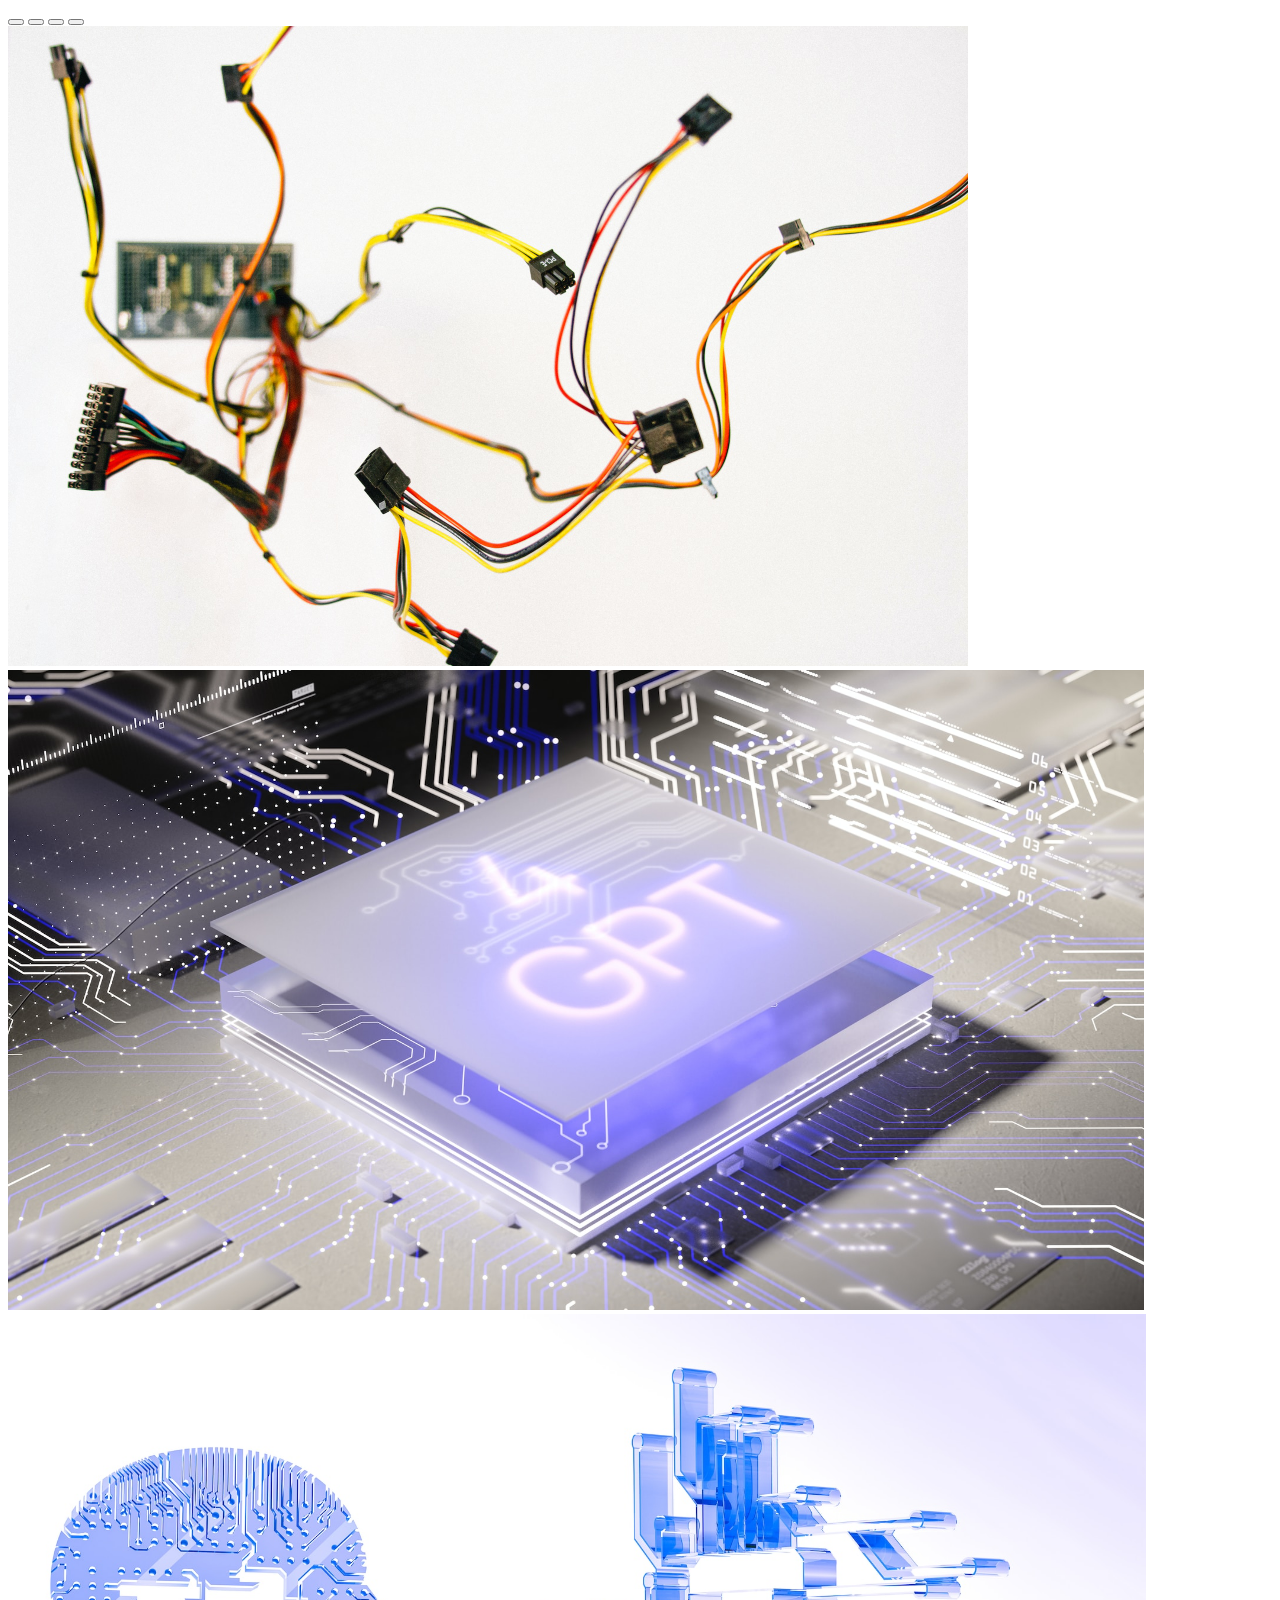
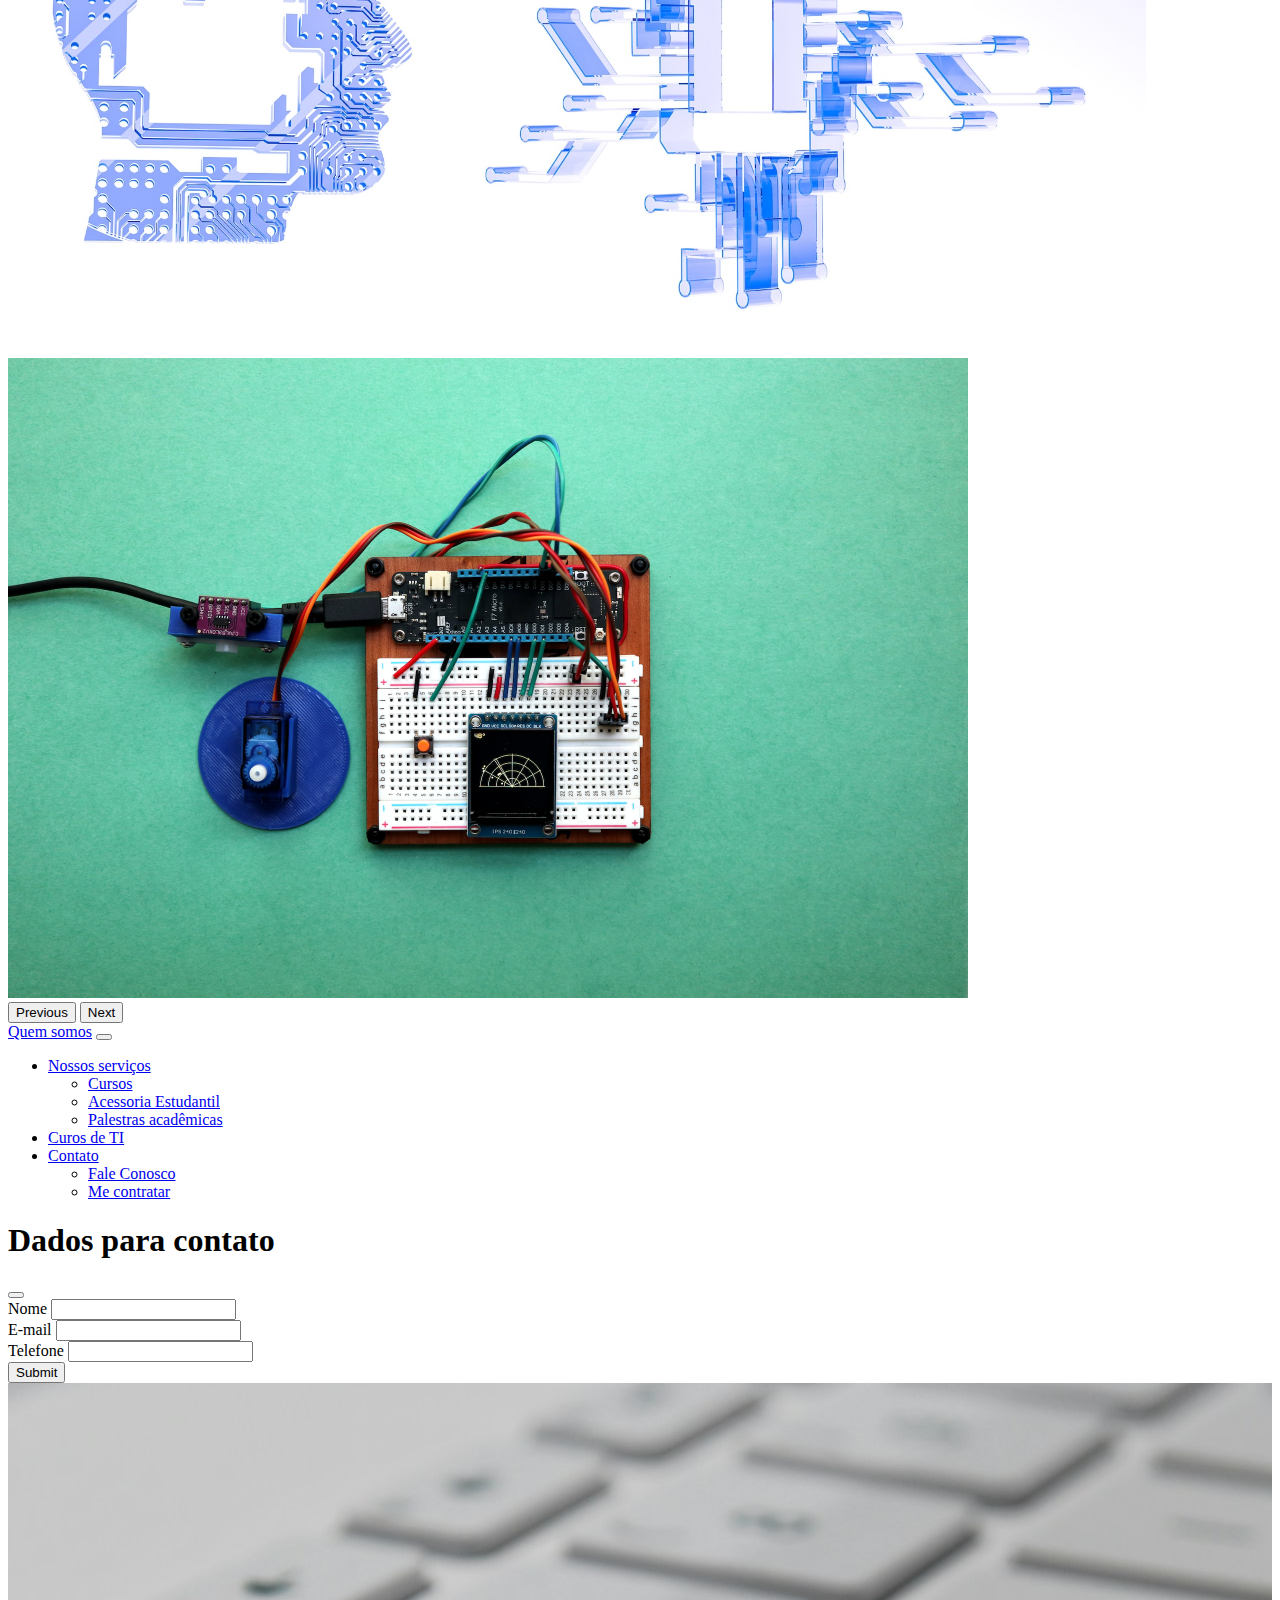
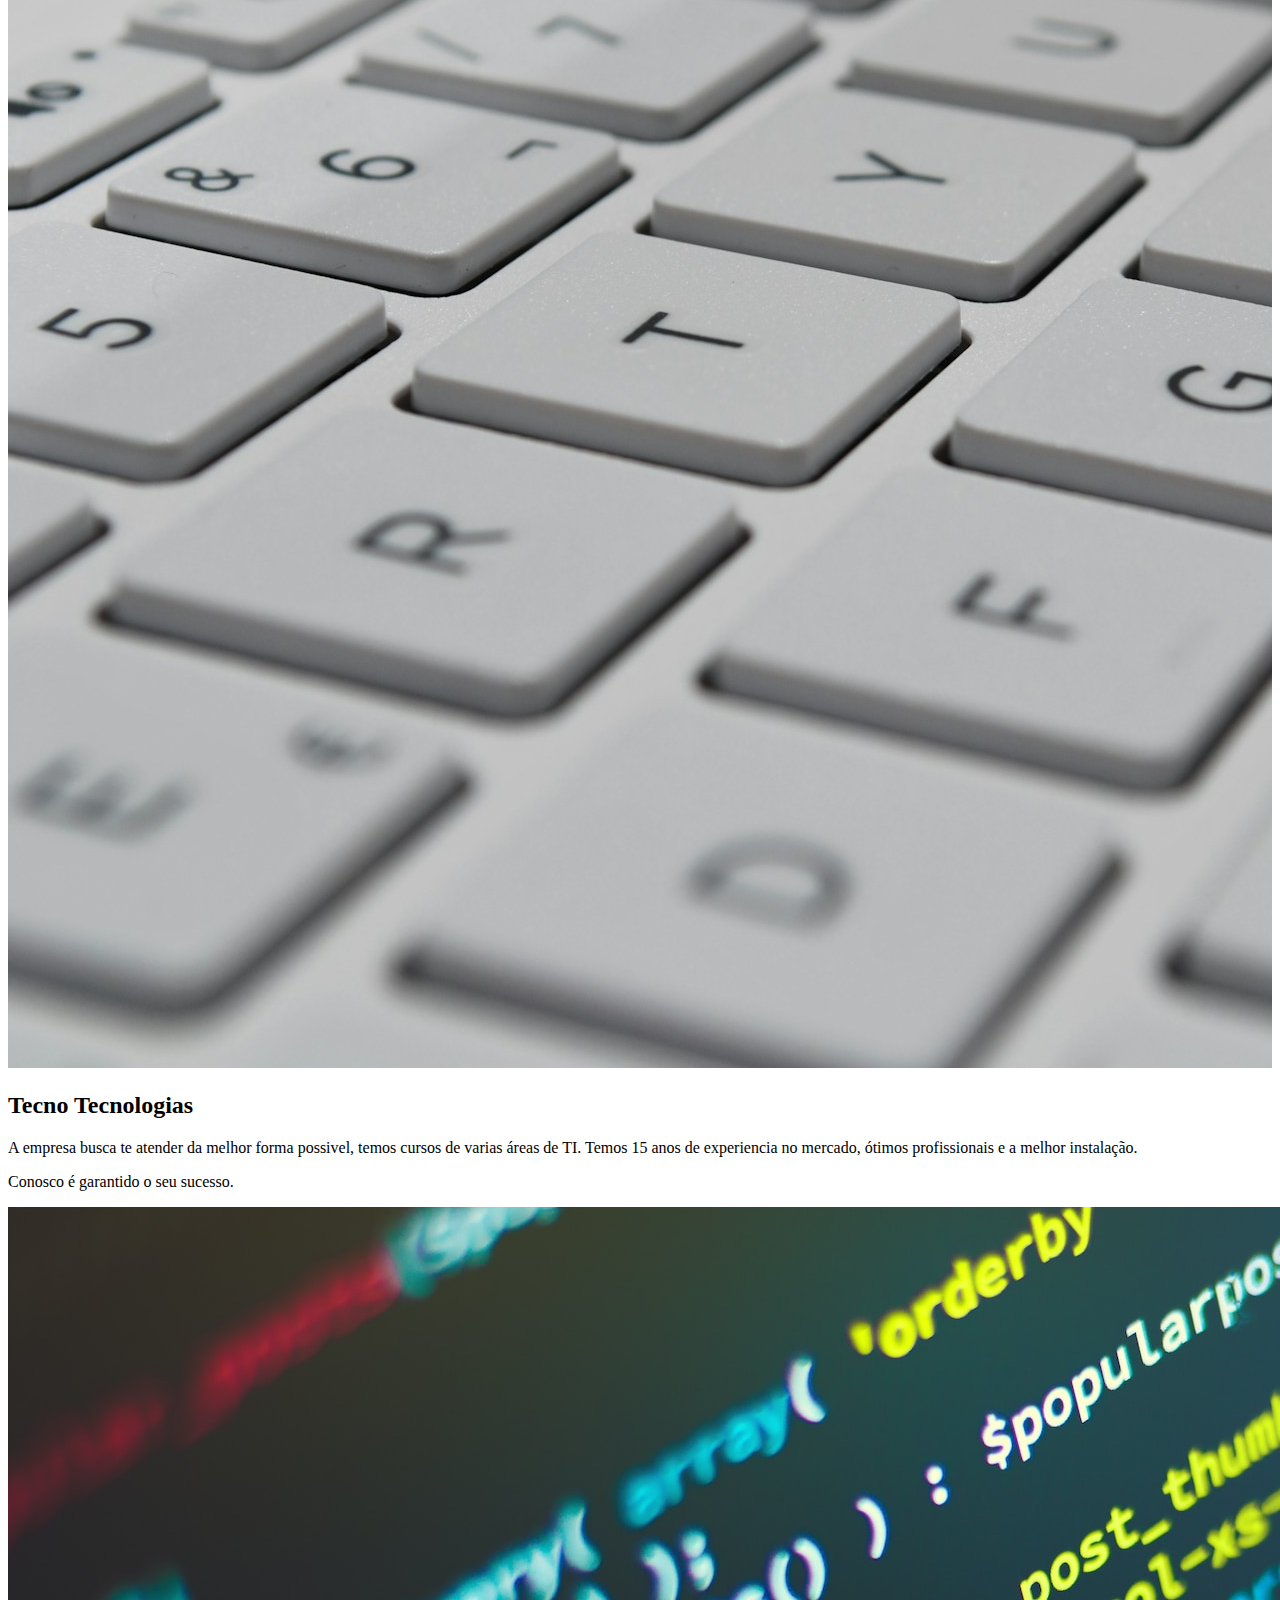
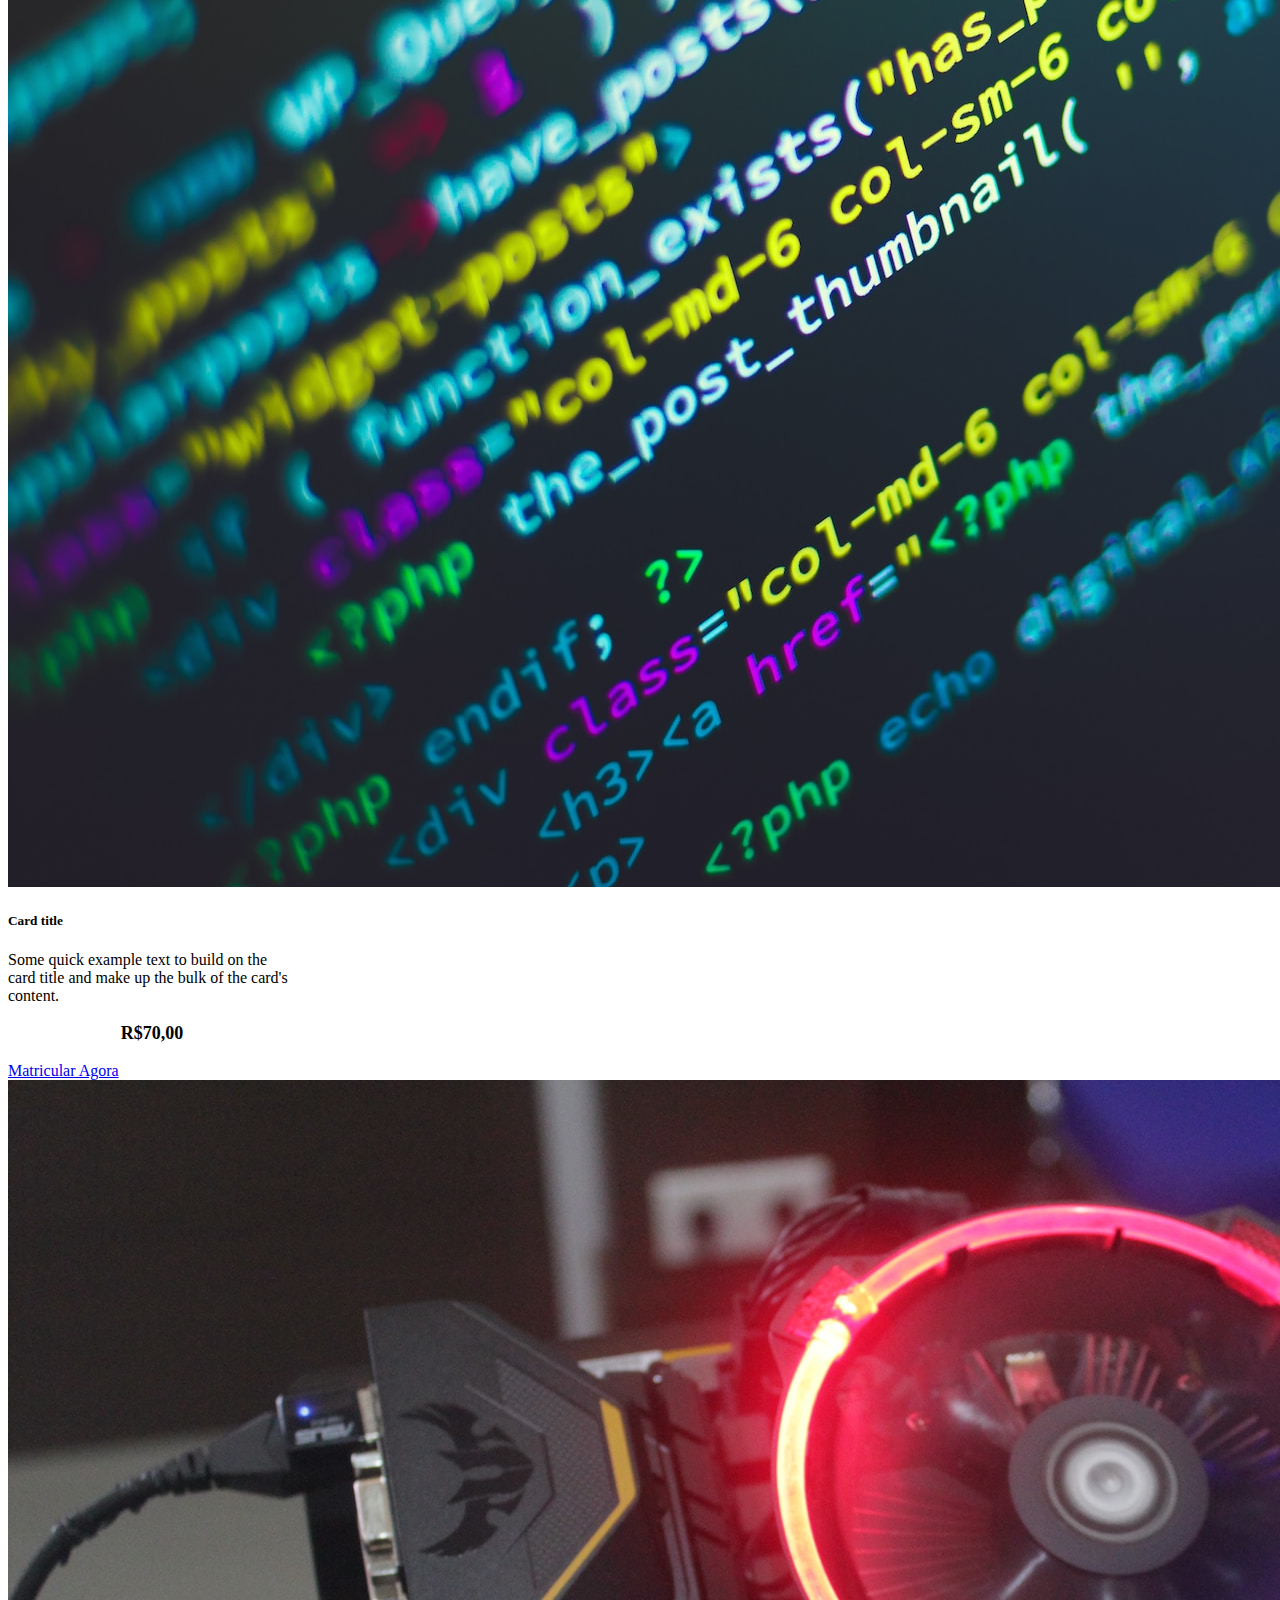
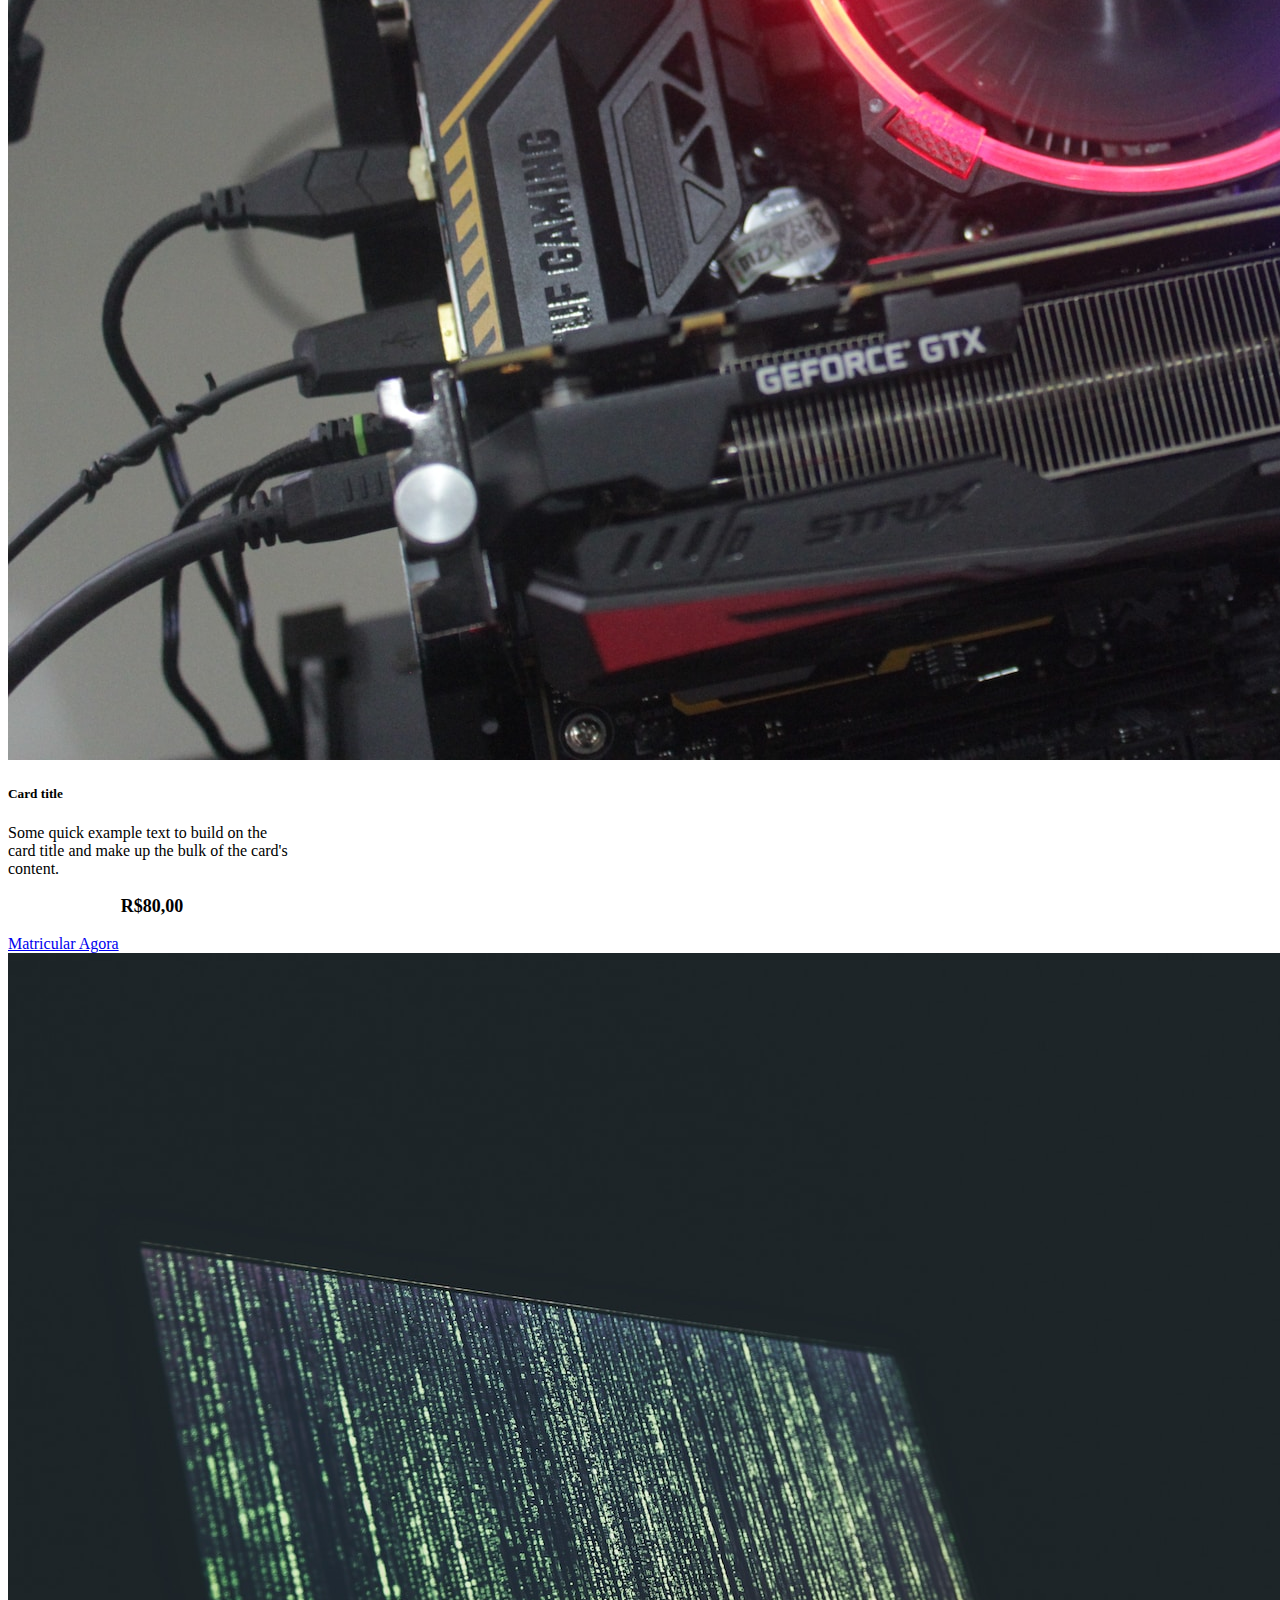
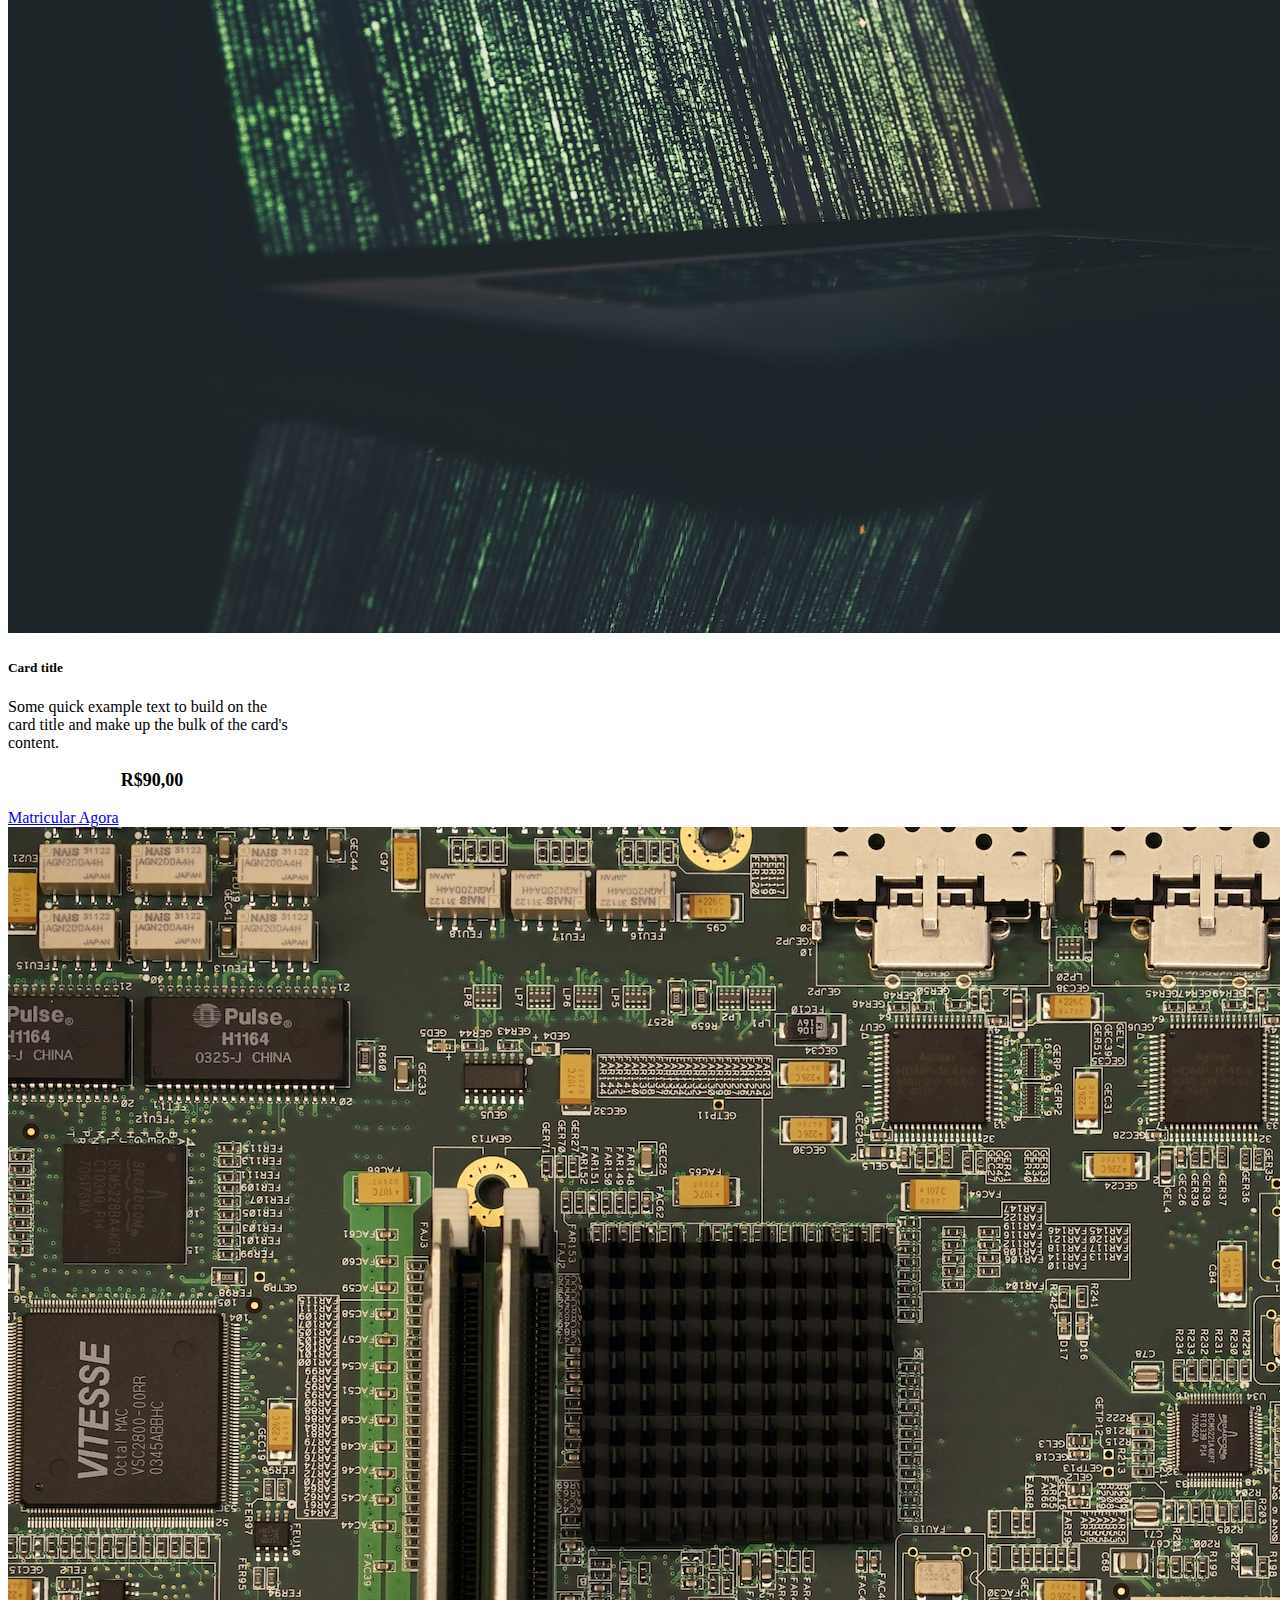
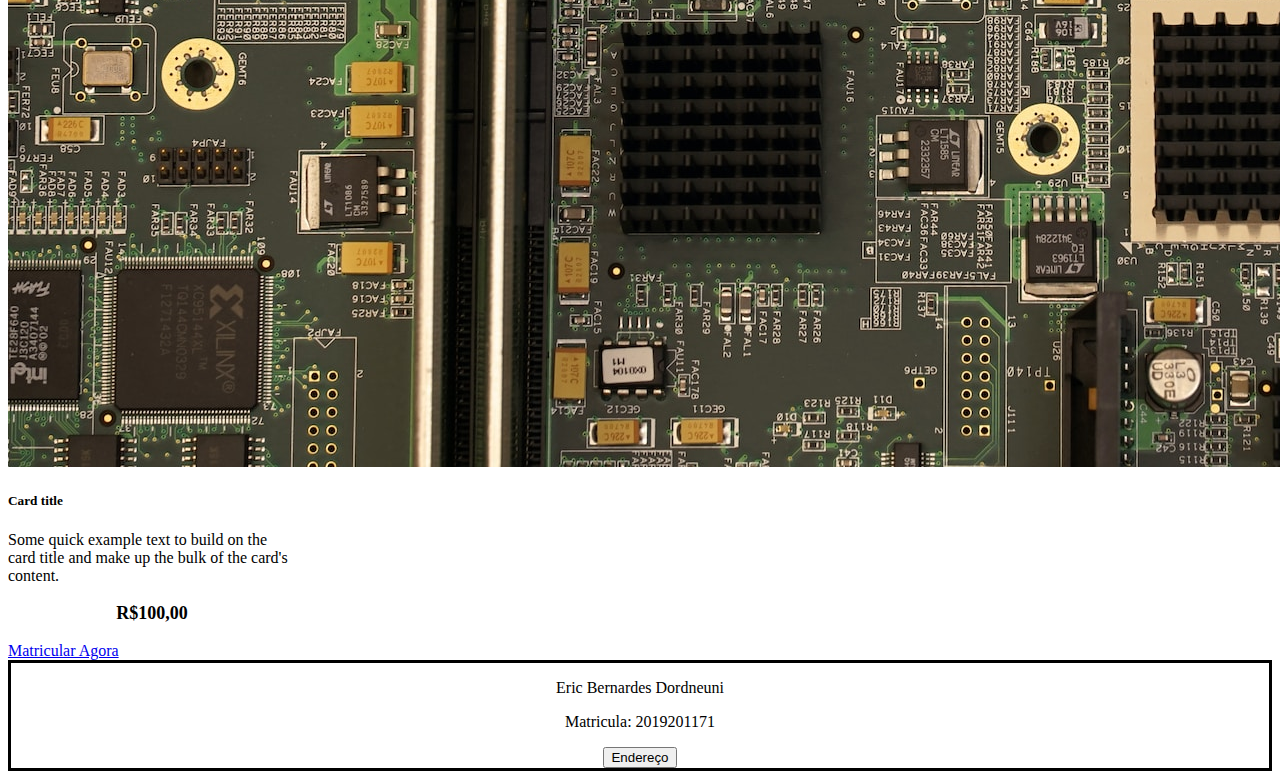
<file: index.html>
<!DOCTYPE html>
<html lang="pt-br">
  <head>
    <meta charset="utf-8" />
    <meta name="viewport" content="width=device-width, initial-scale=1" />
    <title>Bootstrap demo</title>
    <link
      href="https://cdn.jsdelivr.net/npm/bootstrap@5.3.2/dist/css/bootstrap.min.css"
      rel="stylesheet"
      integrity="sha384-T3c6CoIi6uLrA9TneNEoa7RxnatzjcDSCmG1MXxSR1GAsXEV/Dwwykc2MPK8M2HN"
      crossorigin="anonymous"
    />

    <link rel="stylesheet" href="./estilo.css" />
  </head>
  <body>
    <div class="container flex-direction: column">
      <div class="container">
        <div id="carouselExampleIndicators" class="carousel slide">
          <div class="carousel-indicators">
            <button
              type="button"
              data-bs-target="#carouselExampleIndicators"
              data-bs-slide-to="0"
              class="active"
              aria-current="true"
              aria-label="Slide 1"
            ></button>
            <button
              type="button"
              data-bs-target="#carouselExampleIndicators"
              data-bs-slide-to="1"
              aria-label="Slide 2"
            ></button>
            <button
              type="button"
              data-bs-target="#carouselExampleIndicators"
              data-bs-slide-to="2"
              aria-label="Slide 3"
            ></button>
            <button
              type="button"
              data-bs-target="#carouselExampleIndicators"
              data-bs-slide-to="3"
              aria-label="Slide 4"
            ></button>
          </div>
          <div class="carousel-inner">
            <div class="carousel-item active">
              <img src="./imagens/Imagem1.jpg" class="d-block w-100 tam" alt="..." />
            </div>
            <div class="carousel-item">
              <img src="./imagens/Imagem2.jpg" class="d-block w-100 tam" alt="..." />
            </div>
            <div class="carousel-item">
              <img src="./imagens/Imagem3.jpg" class="d-block w-100 tam" alt="..." />
            </div>
            <div class="carousel-item">
              <img src="./imagens/Imagem4.jpg" class="d-block w-100 tam" alt="..." />
            </div>
          </div>
          <button
            class="carousel-control-prev"
            type="button"
            data-bs-target="#carouselExampleIndicators"
            data-bs-slide="prev"
          >
            <span class="carousel-control-prev-icon" aria-hidden="true"></span>
            <span class="visually-hidden">Previous</span>
          </button>
          <button
            class="carousel-control-next"
            type="button"
            data-bs-target="#carouselExampleIndicators"
            data-bs-slide="next"
          >
            <span class="carousel-control-next-icon" aria-hidden="true"></span>
            <span class="visually-hidden">Next</span>
          </button>
        </div>
      </div>

      <div class="container">
        <nav class="navbar navbar-expand-lg bg-body-tertiary">
          <div class="container-fluid">
            <a class="navbar-brand" href="#">Quem somos</a>
            <button
              class="navbar-toggler"
              type="button"
              data-bs-toggle="collapse"
              data-bs-target="#navbarSupportedContent"
              aria-controls="navbarSupportedContent"
              aria-expanded="false"
              aria-label="Toggle navigation"
            >
              <span class="navbar-toggler-icon"></span>
            </button>
            <div class="collapse navbar-collapse" id="navbarSupportedContent">
              <ul class="navbar-nav me-auto mb-2 mb-lg-0">
                <!-- <li class="nav-item">
                  <a class="nav-link active" aria-current="page" href="#">Home</a>
                </li> -->

                <li class="nav-item dropdown">
                  <a
                    class="nav-link dropdown-toggle"
                    href="#"
                    role="button"
                    data-bs-toggle="dropdown"
                    aria-expanded="false"
                  >
                    Nossos serviços
                  </a>
                  <ul class="dropdown-menu">
                    <li><a class="dropdown-item" href="#">Cursos</a></li>
                    <li><a class="dropdown-item" href="#">Acessoria Estudantil</a></li>
                    <!-- <li><hr class="dropdown-divider" /></li> -->
                    <li><a class="dropdown-item" href="#">Palestras acadêmicas</a></li>
                  </ul>
                </li>
                <li class="nav-item">
                  <a class="nav-link active" aria-current="page" href="#">Curos de TI</a>
                </li>
                <li class="nav-item dropdown">
                  <a
                    class="nav-link dropdown-toggle"
                    href="#"
                    role="button"
                    data-bs-toggle="dropdown"
                    aria-expanded="false"
                  >
                    Contato
                  </a>
                  <ul class="dropdown-menu">
                    <li><a class="dropdown-item" href="./faleconosco.html">Fale Conosco</a></li>
                    <li>
                      <a class="dropdown-item" data-bs-toggle="modal" data-bs-target="#exampleModal" href="#"
                        >Me contratar
                      </a>
                    </li>
                  </ul>
                </li>
              </ul>
              <div
                class="modal fade"
                id="exampleModal"
                tabindex="-1"
                aria-labelledby="exampleModalLabel"
                aria-hidden="true"
              >
                <div class="modal-dialog">
                  <div class="modal-content">
                    <div class="modal-header">
                      <h1 class="modal-title fs-5" id="exampleModalLabel">Dados para contato</h1>
                      <button type="button" class="btn-close" data-bs-dismiss="modal" aria-label="Close"></button>
                    </div>
                    <div class="modal-body">
                      <form>
                        <div class="mb-3">
                          <label for="exampleInputEmail1" class="form-label">Nome</label>
                          <input
                            type="nome"
                            class="form-control"
                            id="exampleInputEmail1"
                            aria-describedby="emailHelp"
                          />
                        </div>
                        <div class="mb-3">
                          <label for="exampleInputEmail1" class="form-label">E-mail</label>
                          <input
                            type="email"
                            class="form-control"
                            id="exampleInputEmail1"
                            aria-describedby="emailHelp"
                          />
                        </div>
                        <div class="mb-3">
                          <label for="exampleInputEmail1" class="form-label">Telefone</label>
                          <input type="tel" class="form-control" id="exampleInputEmail1" aria-describedby="emailHelp" />
                        </div>
                        <button type="submit" class="btn btn-primary">Submit</button>
                      </form>
                    </div>
                    <!-- <div class="modal-footer">
                      <button type="button" class="btn btn-secondary" data-bs-dismiss="modal">Close</button>
                      <button type="button" class="btn btn-primary">Save changes</button>
                    </div> -->
                  </div>
                </div>
              </div>
            </div>
          </div>
        </nav>
      </div>

      <div class="container corrigir">
        <img class="float-end col-5" src="./imagens/Principal.jpg " alt="" />

        <h2>Tecno Tecnologias</h2>

        <p>
          A empresa busca te atender da melhor forma possivel, temos cursos de varias áreas de TI. Temos 15 anos de
          experiencia no mercado, ótimos profissionais e a melhor instalação.
        </p>
        <p>Conosco é garantido o seu sucesso.</p>
      </div>
    </div>

    <div class="container d-flex">
      <div class="card mx-auto" style="width: 18rem">
        <img src="./imagens/Curso1.jpg" class="card-img-top" alt="..." />
        <div class="card-body">
          <h5 class="card-title">Card title</h5>
          <p class="card-text">
            Some quick example text to build on the card title and make up the bulk of the card's content.
          </p>
          <p class="centralizar">R$70,00</p>
          <a href="#" class="btn btn-primary">Matricular Agora</a>
        </div>
      </div>

      <div class="card mx-auto" style="width: 18rem">
        <img src="./imagens/Curso2.jpg" class="card-img-top" alt="..." />
        <div class="card-body">
          <h5 class="card-title">Card title</h5>
          <p class="card-text">
            Some quick example text to build on the card title and make up the bulk of the card's content.
          </p>
          <p class="centralizar">R$80,00</p>
          <a href="#" class="btn btn-primary">Matricular Agora</a>
        </div>
      </div>

      <div class="card mx-auto" style="width: 18rem">
        <img src="./imagens/Curso3.jpg" class="card-img-top" alt="..." />
        <div class="card-body">
          <h5 class="card-title">Card title</h5>
          <p class="card-text">
            Some quick example text to build on the card title and make up the bulk of the card's content.
          </p>
          <p class="centralizar">R$90,00</p>
          <a href="#" class="btn btn-primary">Matricular Agora</a>
        </div>
      </div>

      <div class="card mx-auto" style="width: 18rem">
        <img src="./imagens/Curso4.jpg" class="card-img-top ajustar" alt="..." />
        <div class="card-body">
          <h5 class="card-title">Card title</h5>
          <p class="card-text">
            Some quick example text to build on the card title and make up the bulk of the card's content.
          </p>
          <p class="centralizar">R$100,00</p>
          <a href="#" class="btn btn-primary">Matricular Agora</a>
        </div>
      </div>
    </div>

    <div class="container rodape" style="border: black 3px solid">
      <p>Eric Bernardes Dordneuni</p>
      <p>Matricula: 2019201171</p>

      <button
        type="button"
        class="btn btn-secondary"
        data-bs-toggle="popover"
        data-bs-placement="right"
        data-bs-custom-class="custom-popover"
        data-bs-title="Endereço"
        data-bs-content="Guararema, Alegre - ES"
      >
        Endereço
      </button>
    </div>

    <!-- <script
      src="https://cdn.jsdelivr.net/npm/bootstrap@5.3.2/dist/js/bootstrap.bundle.min.js"
      integrity="sha384-C6RzsynM9kWDrMNeT87bh95OGNyZPhcTNXj1NW7RuBCsyN/o0jlpcV8Qyq46cDfL"
      crossorigin="anonymous"
    ></script> -->

    <script
      src="https://cdn.jsdelivr.net/npm/@popperjs/core@2.11.8/dist/umd/popper.min.js"
      integrity="sha384-I7E8VVD/ismYTF4hNIPjVp/Zjvgyol6VFvRkX/vR+Vc4jQkC+hVqc2pM8ODewa9r"
      crossorigin="anonymous"
    ></script>
    <script
      src="https://cdn.jsdelivr.net/npm/bootstrap@5.3.2/dist/js/bootstrap.min.js"
      integrity="sha384-BBtl+eGJRgqQAUMxJ7pMwbEyER4l1g+O15P+16Ep7Q9Q+zqX6gSbd85u4mG4QzX+"
      crossorigin="anonymous"
    ></script>

    <script src="./java.js"></script>
  </body>
</html>
</file>
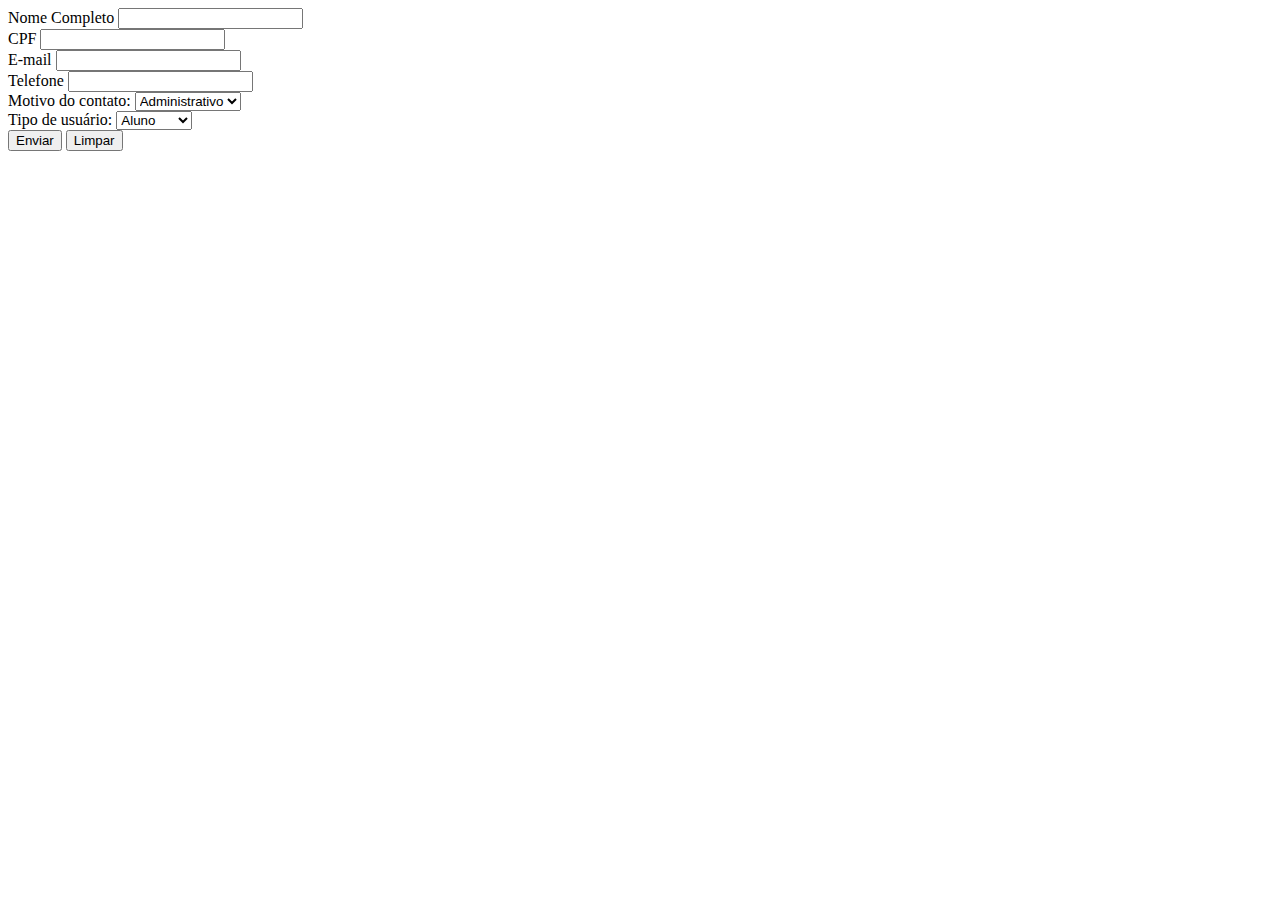
<file: faleconosco.html>
<!DOCTYPE html>
<html lang="pt-br">
  <head>
    <meta charset="UTF-8" />
    <meta name="viewport" content="width=device-width, initial-scale=1.0" />
    <title>Document</title>
  </head>
  <link
    href="https://cdn.jsdelivr.net/npm/bootstrap@5.3.2/dist/css/bootstrap.min.css"
    rel="stylesheet"
    integrity="sha384-T3c6CoIi6uLrA9TneNEoa7RxnatzjcDSCmG1MXxSR1GAsXEV/Dwwykc2MPK8M2HN"
    crossorigin="anonymous"
  />
  <body>
    <form>
      <div class="mb-3">
        <label for="exampleInputEmail1" class="form-label">Nome Completo</label>
        <input type="text" class="form-control" id="exampleInputEmail1" aria-describedby="emailHelp" />
      </div>

      <div class="mb-3">
        <label for="exampleInputEmail1" class="form-label">CPF</label>
        <input type="text" class="form-control" id="exampleInputEmail1" aria-describedby="emailHelp" />
      </div>

      <div class="mb-3">
        <label for="exampleInputEmail1" class="form-label">E-mail</label>
        <input type="email" class="form-control" id="exampleInputEmail1" aria-describedby="emailHelp" />
      </div>

      <div class="mb-3">
        <label for="exampleInputEmail1" class="form-label">Telefone</label>
        <input type="tel" class="form-control" id="exampleInputEmail1" aria-describedby="emailHelp" />
      </div>

      <div class="mb-3">
        <label for="exampleInputEmail1" class="form-label">Motivo do contato:</label>
        <select name="motivo" id="" class="form-select">
          <option value="administrativo">Administrativo</option>
          <option value="pedagogico">Pedagógico</option>
          <option value="marketing">Marketing</option>
          <option value="suporte">Suporte</option>
        </select>
      </div>

      <div class="mb-3">
        <label for="exampleInputEmail1" class="form-label">Tipo de usuário:</label>
        <select name="tipo" id="" class="form-select">
          <option value="administrativo">Aluno</option>
          <option value="pedagogico">Empresa</option>
          <option value="marketing">Visitante</option>
        </select>
      </div>

      <button type="submit" class="btn btn-primary">Enviar</button>
      <button type="reset" class="btn btn-danger">Limpar</button>
    </form>

    <script
      src="https://cdn.jsdelivr.net/npm/@popperjs/core@2.11.8/dist/umd/popper.min.js"
      integrity="sha384-I7E8VVD/ismYTF4hNIPjVp/Zjvgyol6VFvRkX/vR+Vc4jQkC+hVqc2pM8ODewa9r"
      crossorigin="anonymous"
    ></script>
    <script
      src="https://cdn.jsdelivr.net/npm/bootstrap@5.3.2/dist/js/bootstrap.min.js"
      integrity="sha384-BBtl+eGJRgqQAUMxJ7pMwbEyER4l1g+O15P+16Ep7Q9Q+zqX6gSbd85u4mG4QzX+"
      crossorigin="anonymous"
    ></script>
  </body>
</html>
</file>
<file: estilo.css>
.tam{
  max-height: 40rem;
}

.cards{
  border: solid blue 5px;
  overflow: hidden;
}

.corrigir{
  overflow: hidden;
}

.centralizar{
  text-align: center;
  font-weight: bold;
  font-size: large;
}

.rodape{
  text-align: center;
}
</file>
